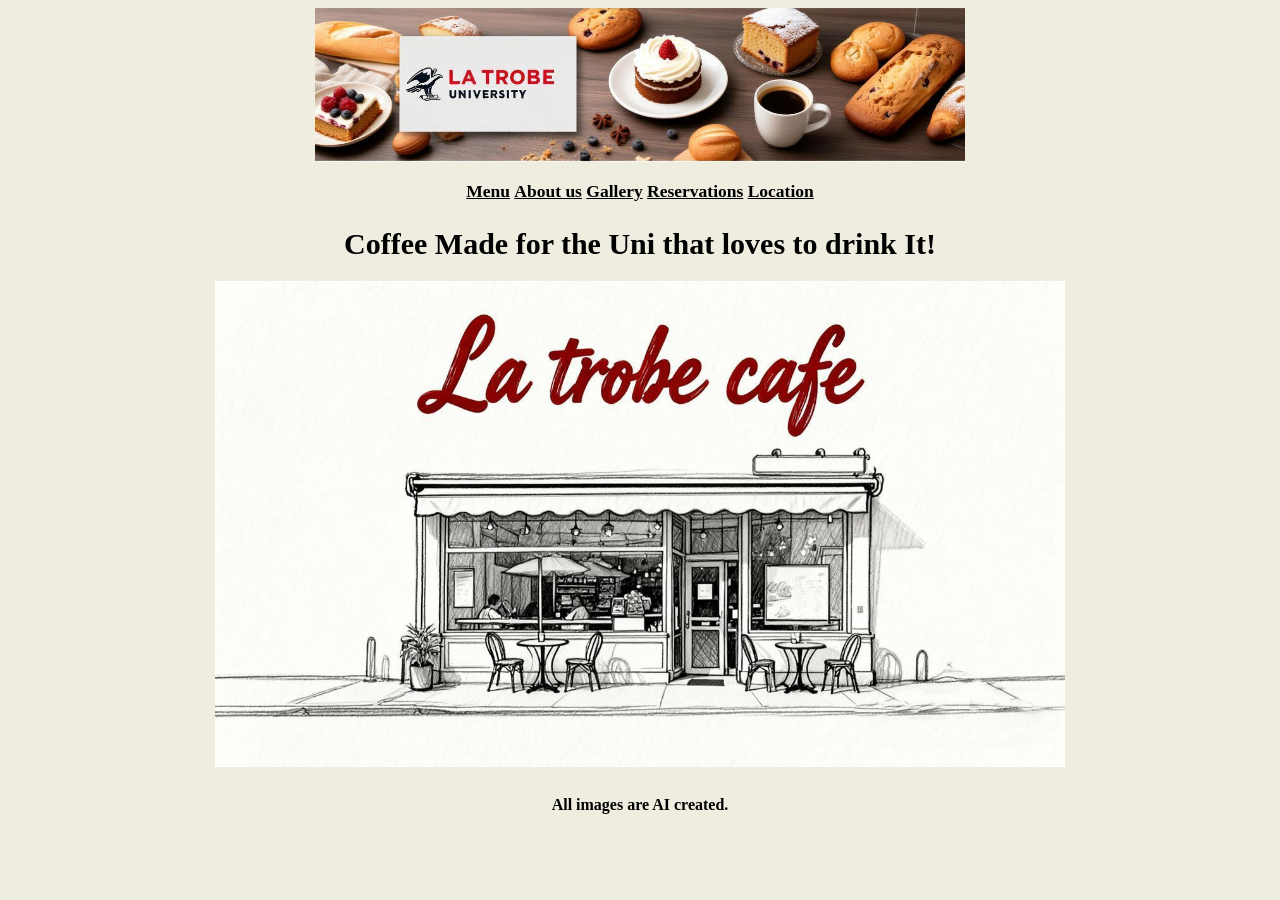
<file: index.html>
<!DOCTYPE html>


<html>
<head>
<link rel="stylesheet" href="style.css" />

</head>

<body class="body">

<div class="home_page_container">

    <div class="hpbox1"><img src="images/bannner.jpg"></div>

    <div class="hpbox2">
        <a href="menu.html">Menu</a>
        <a href="about_us.html">About us</a>
        <a href="gallery.html">Gallery</a>
        <a href="reservation.html">Reservations</a>
        <a href="location.html">Location</a>
    </div>

    <div class="hpbox3">
        <p>Coffee Made for the Uni that loves to drink It!</p>
    </div>

    <div class="hpbox4">
        <img src="images/main_image.jpg" class="home_page_image">
    </div>

    <div class="hpbox5">
        <p class="para_normal">All images are AI created.</p>
    </div>

</div>

</body>





</html>
</file>
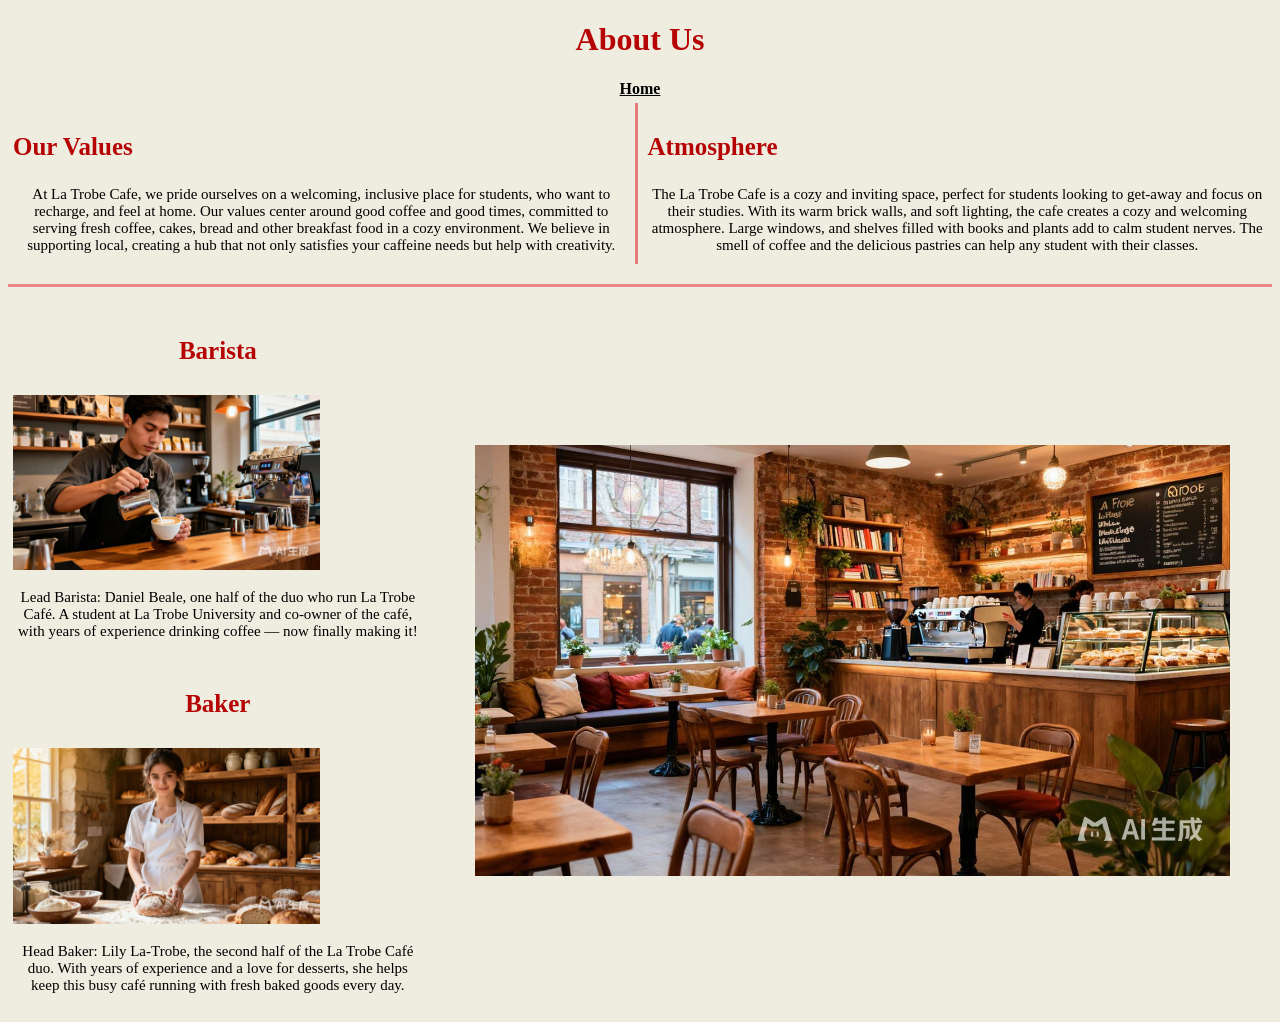
<file: about_us.html>
<!DOCTYPE html>
<html lang="en">

<head>
    <meta charset="UTF-8">
    <meta name="viewport" content="width=device-width, initial-scale=1.0">
    <title>About Us - La Trobe Café</title>
    <link rel="stylesheet" href="style.css" />
</head>

<body class="body">

    <h1 class="main_title_page">About Us</h1>

<div class="link_container">
    <a href="index.html" class="page_link">Home</a>
</div>



<div class="top-row leftrow">
    <div class="left_column abbox1">
        <h3 class="menu_text">Our Values</h3>
        <p class="abfont">
            At La Trobe Cafe, we pride ourselves on a welcoming, inclusive place for students, who want to recharge, 
            and feel at home. Our values center around good coffee and good times, committed to serving fresh coffee,
            cakes, bread and other breakfast food in a cozy environment. We believe in supporting local, creating a hub that 
            not only satisfies your caffeine needs but help with creativity. 
        </p>
    </div>
    <div class="left_column abbox1">
        <h3 class="menu_text">Atmosphere</h3>
        <p class="abfont">
            The La Trobe Cafe is a cozy and inviting space, perfect for students looking to get-away and focus on their
            studies. With its warm brick walls, and soft lighting, the cafe creates a cozy and
            welcoming atmosphere. Large windows, and shelves filled with books and plants
            add to calm student nerves. The smell of coffee and the delicious pastries can help any student with their classes.
        </p>
    </div>
</div>


<div class="middle-row leftrow">
    <div class="left_column">
        <div class="staff-card abbox1">
            <h3 class="menu_text">Barista</h3>
            <img src="images/db_latrobne.jpg"
                class="barista_image" alt="Barista Daniel Beale">
            <p class="abfont">
                Lead Barista: Daniel Beale, one half of the duo who run La Trobe Café. A student at La Trobe
                University and co-owner of the café, with years of experience drinking coffee — now finally making it!
            </p>
        </div>

        <div class="staff-card abbox1">
            <h3 class="menu_text">Baker</h3>
            <img src="images/lilly_latrobe.jpg" class="barista_image" alt="Baker Lily La-Trobe">
            <p class="abfont">
                Head Baker: Lily La-Trobe, the second half of the La Trobe Café duo. With years of experience and a
                love for desserts, she helps keep this busy café running with fresh baked goods every day.
            </p>
        </div>
    </div>
    <div class="left_column abbox2">
        <img src="images/la_trobe_cafe_interior.jpg" class="cafe_interior_image" alt="Cafe interior">
    </div>
</div>
</file>
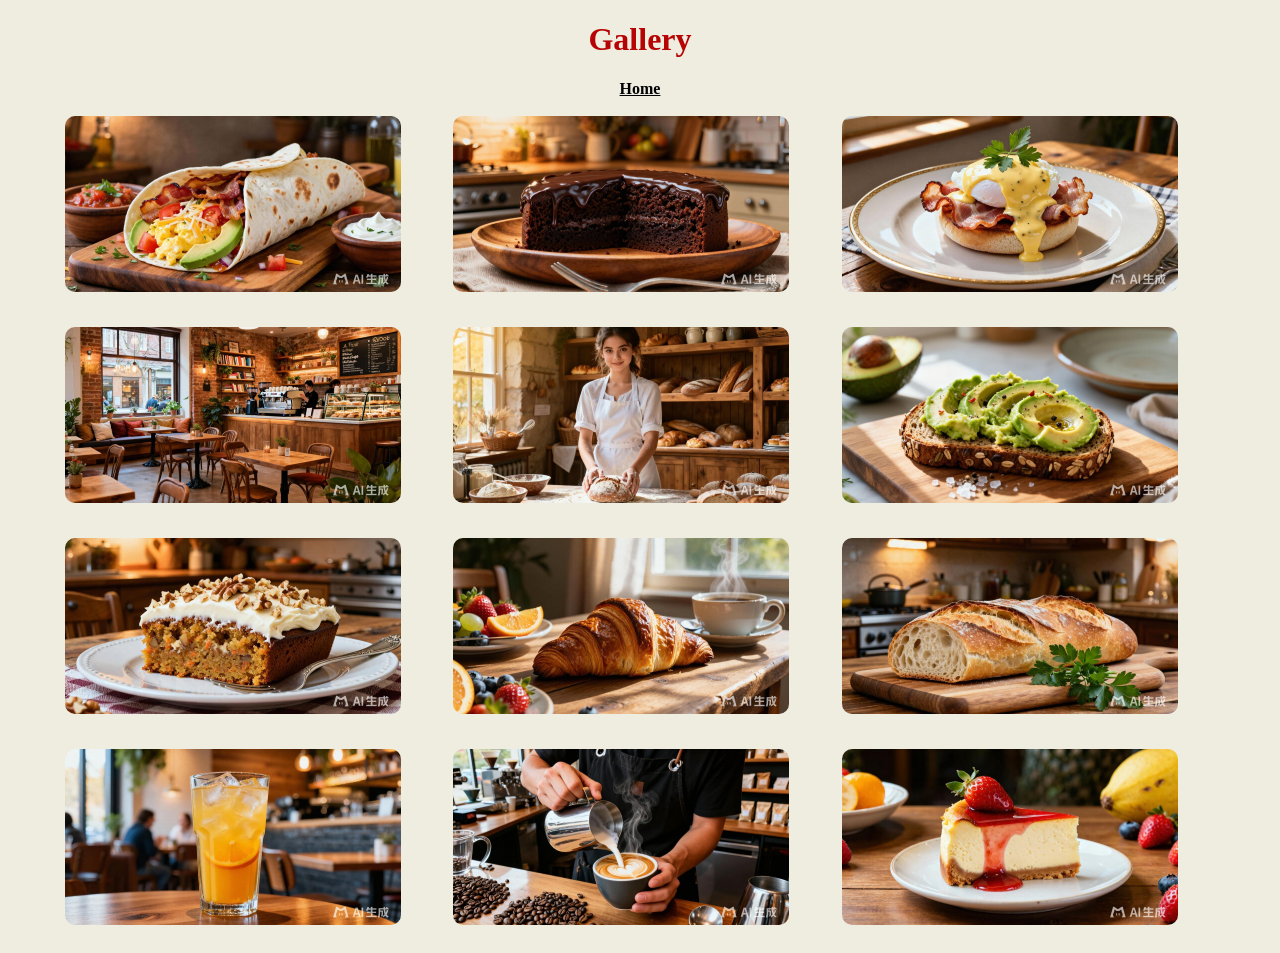
<file: gallery.html>
<!DOCTYPE html>


<html>
<head>
<link rel="stylesheet" href="style.css" />



</head>


<body class="body">





<h1 class="main_title_page">Gallery</h1>


<div class="link_container">
    <a href="index.html" class="page_link">Home</a>
</div>
<br>
  
<div class="grid-container">
  <div class="pic"><img src="images/breakfast_burrito.jpg" alt="breakfast_burrito"></div>
  <div class="pic"><img src="images/chocolate_cake.jpg" alt="chocolate_cake"></div>
  <div class="pic"><img src="images/eggs_benedict.jpg" alt="eggs_benedict"></div>
  <div class="pic"><img src="images/la_trobe_cafe_interior.jpg" alt="la_trobe_cafe_interior"></div>
  <div class="pic"><img src="images/lilly_latrobe.jpg" alt="lilly_latrobe"></div>
  <div class="pic"><img src="images/avacado_toast.jpg" alt="avacado_toast"></div>
  <div class="pic"><img src="images/carrot_cake.jpg" alt="carrot_cake"></div>
  <div class="pic"><img src="images/croissant.jpg" alt="croissant"></div>
  <div class="pic"><img src="images/baguette.jpg" alt="baguette"></div>
  <div class="pic"><img src="images/orange_juice.jpg" alt="orange_juice"></div>
  <div class="pic"><img src="images/bigcoffeepour.jpg" alt="longcat_ai_genImage1775991750825_1"></div>
  <div class="pic"><img src="images/cheesecake.jpg" alt="cheesecake"></div>
</div>




</div>














<table></table>


</body>





</html>
</file>
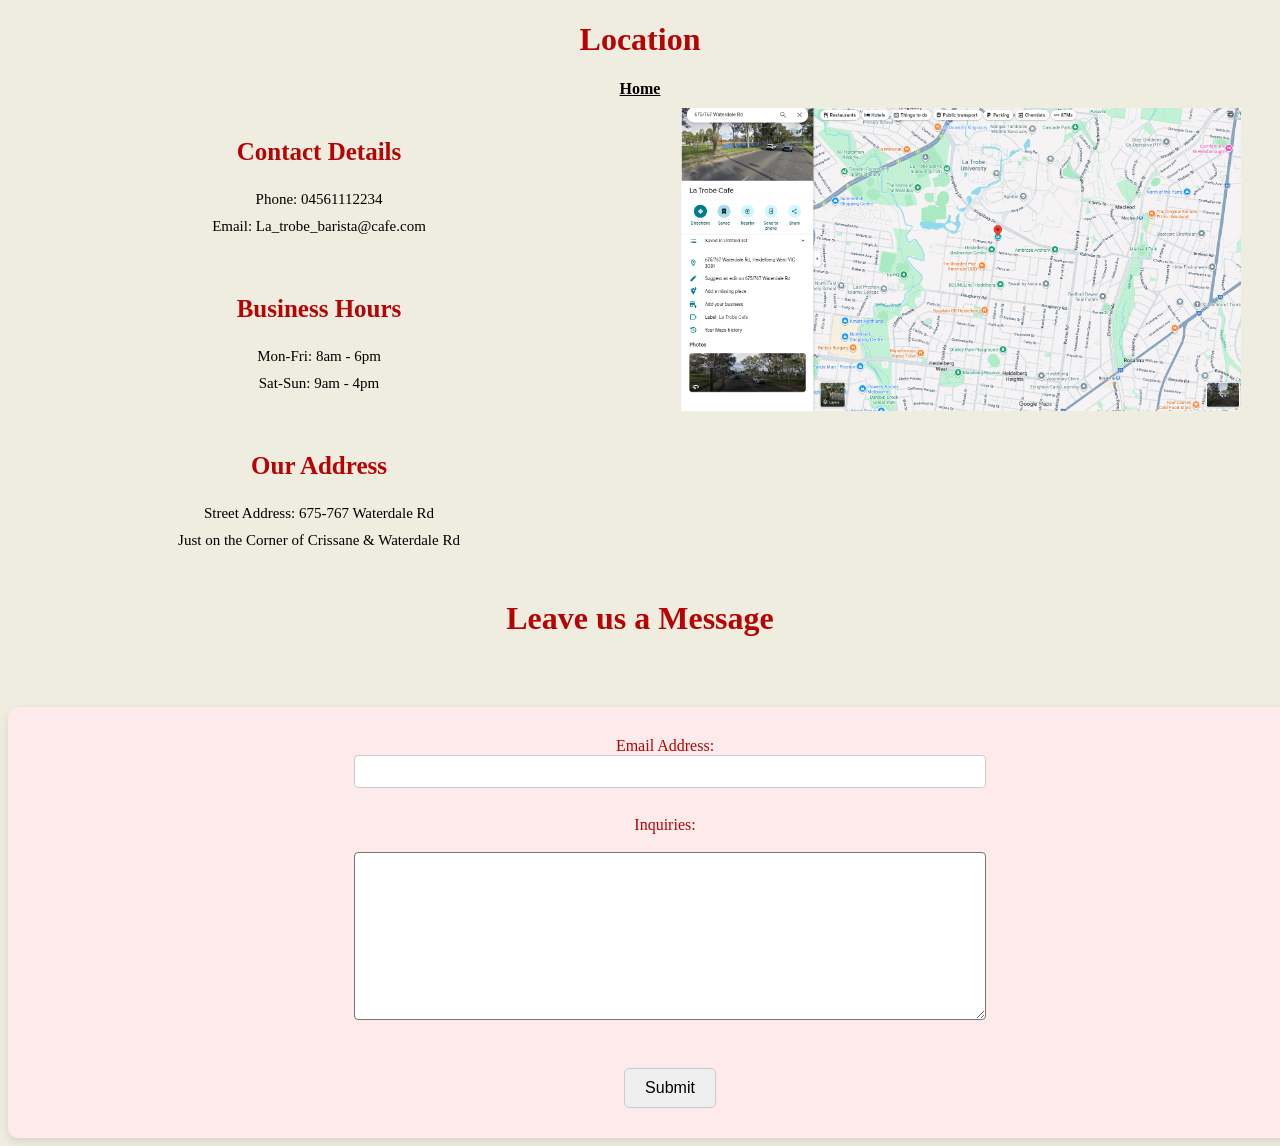
<file: location.html>
<!DOCTYPE html>


<html>
<head>
<link rel="stylesheet" href="style.css" />



</head>
<body class="body">

    <h1 class="main_title_page">Location</h1>

<div class="link_container">
    <a href="index.html" class="page_link">Home</a>
</div>

<div class="contact-row">

  <div class="contact-left_column">
    <div class="contact-box">
      <h3 class="menu_text">Contact Details</h3>
      <p class="abfont">Phone: 04561112234</p>
      <p class="abfont">Email: La_trobe_barista@cafe.com</p>
    </div>

    <div class="contact-box">
      <h3 class="menu_text">Business Hours</h3>
      <p class="abfont">Mon-Fri: 8am - 6pm</p>
      <p class="abfont">Sat-Sun: 9am - 4pm</p>
    </div>

    <div class="contact-box">
      <h3 class="menu_text">Our Address</h3>
      <p class="abfont">Street Address: 675-767 Waterdale Rd</p>
      <p class="abfont">Just on the Corner of Crissane & Waterdale Rd</p>
    </div>
  </div>

  <div class="contact-right_column">
    <div class="contact-image-box">
      <img src="images/Cafe_maps_search.png" alt="Cafe Map">
    </div>
  </div>

</div>
<h1 class="main_title_page">Leave us a Message</h1>
<br>
<form class="contact-form" action="/register" method="POST">
  <label for="email">Email Address:</label>
  <input type="text" id="email" name="email"><br>

  <label for="contact_us_text">Inquiries:</label><br>
  <textarea id="contact_us_text" name="contact_us_text" cols="30" rows="10"></textarea><br>

  <input type="submit" value="Submit">
</form>
</file>
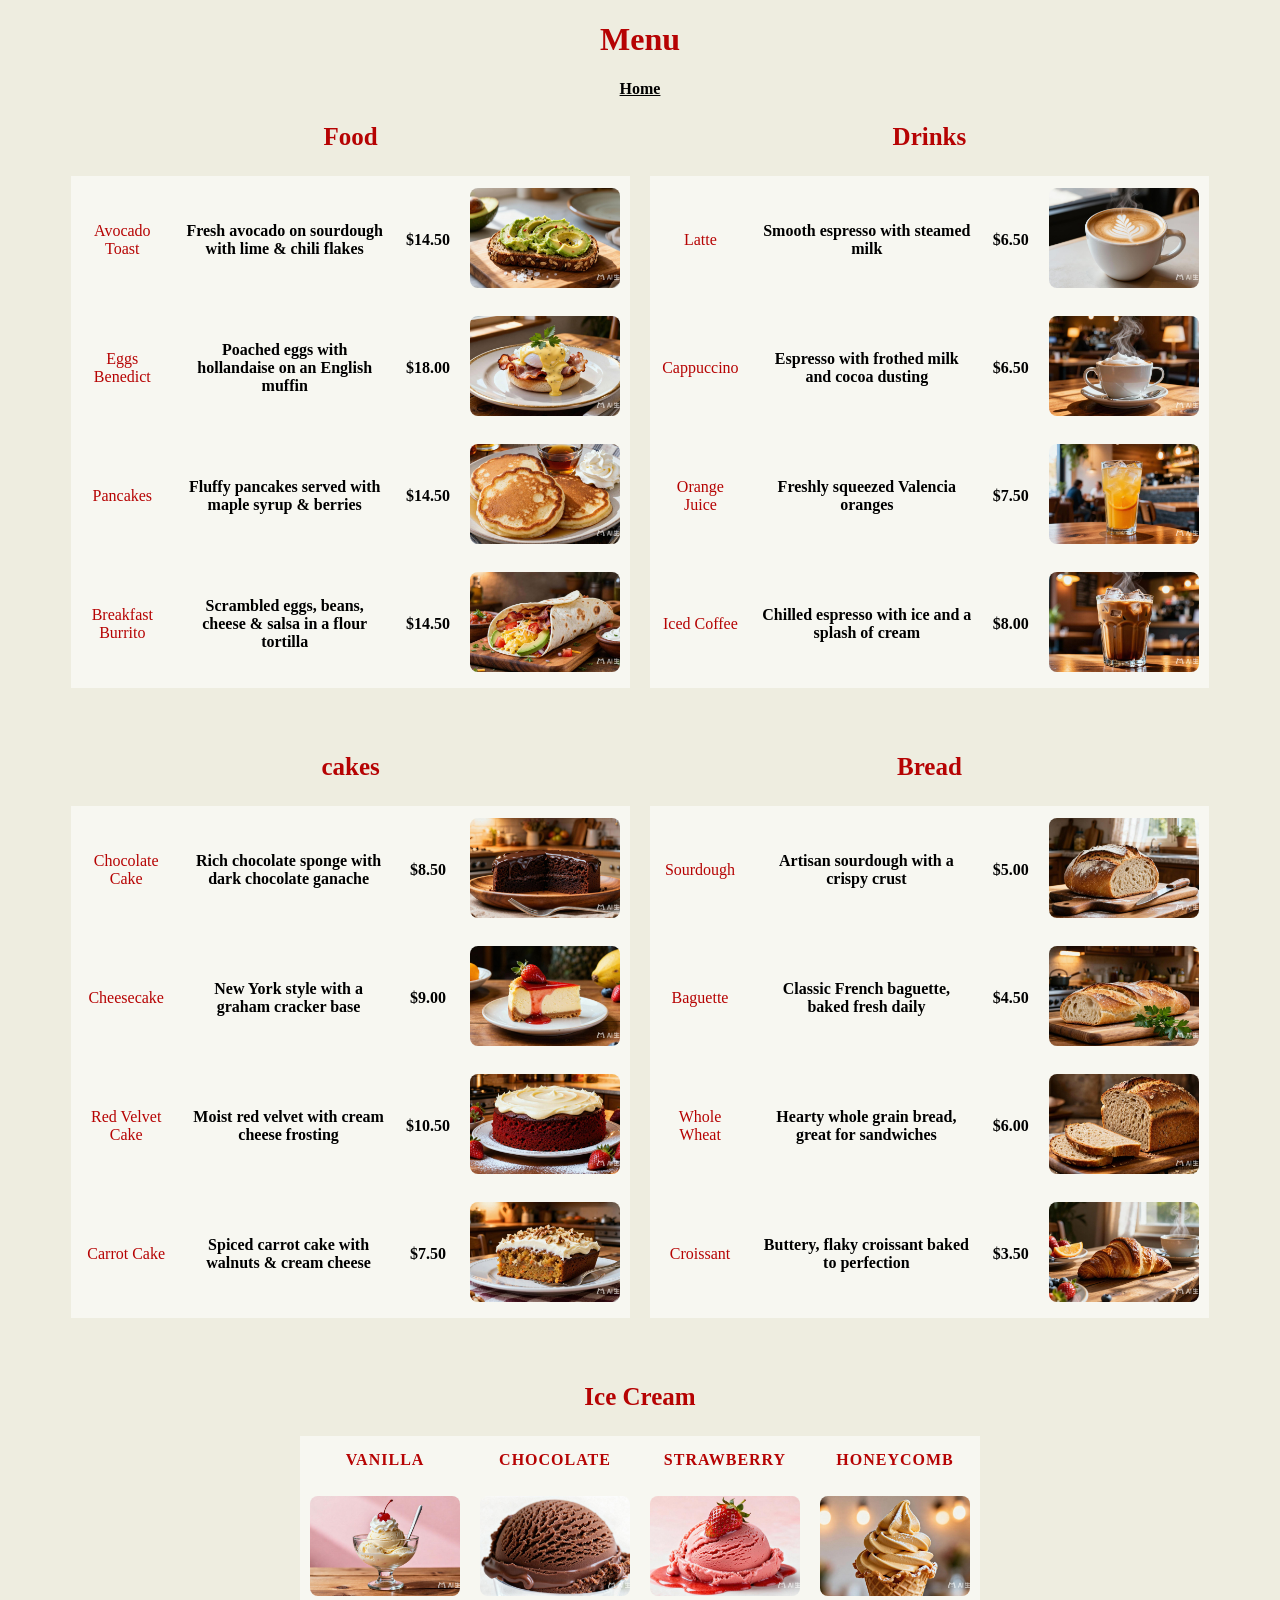
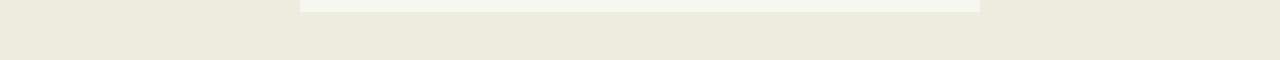
<file: menu.html>
<!DOCTYPE html>
<html>
<head>
    <link rel="stylesheet" href="style.css" />
</head>
<body class="body">

    <h1 class="main_title_page">Menu</h1>

<div class="link_container">
    <a href="index.html" class="page_link">Home</a>
</div>


<div class="container">


<div id="box1">
    <h3 class="menu_text">Food</h3>
    <table class="item_table">

        <tr>
            <td>Avocado Toast</td>
            <td class="para_normal">Fresh avocado on sourdough with lime & chili flakes</td>
            <td class="para_normal">$14.50</td>
            <td><img src="images/avacado_toast.jpg" class="menu_item_image"></td>
        </tr>

        <tr>
            <td>Eggs Benedict</td>
            <td class="para_normal">Poached eggs with hollandaise on an English muffin</td>
            <td class="para_normal">$18.00</td>
            <td><img src="images/eggs_benedict.jpg" class="menu_item_image"></td>
        </tr>

        <tr>
            <td>Pancakes</td>
            <td class="para_normal">Fluffy pancakes served with maple syrup & berries</td>
            <td class="para_normal">$14.50</td>
            <td><img src="images/pancakes.jpg" class="menu_item_image"></td>
        </tr>

        <tr>
            <td>Breakfast Burrito</td>
            <td class="para_normal">Scrambled eggs, beans, cheese & salsa in a flour tortilla</td>
            <td class="para_normal">$14.50</td>
            <td><img src="images/breakfast_burrito.jpg" class="menu_item_image"></td>
        </tr>

    </table>

</div>
<div  id="box2">
    <h3 class="menu_text">Drinks</h3>
    <table class="item_table">

        <tr>
            <td>Latte</td>
            <td class="para_normal">Smooth espresso with steamed milk</td>
            <td class="para_normal">$6.50</td>
            <td><img src="images/latte_image.jpg" class="menu_item_image"></td>
        </tr>

        <tr>
            <td>Cappuccino</td>
            <td class="para_normal">Espresso with frothed milk and cocoa dusting</td>
            <td class="para_normal">$6.50</td>
            <td><img src="images/cappuccino.jpg" class="menu_item_image"></td>
        </tr>

        <tr>
            <td>Orange Juice</td>
            <td class="para_normal">Freshly squeezed Valencia oranges</td>
            <td class="para_normal">$7.50</td>
            <td><img src="images/orange_juice.jpg" class="menu_item_image"></td>
        </tr>

        <tr>
            <td>Iced Coffee</td>
            <td class="para_normal">Chilled espresso with ice and a splash of cream</td>
            <td class="para_normal">$8.00</td>
            <td><img src="images/Iced Coffee.jpg" class="menu_item_image"></td>
        </tr>

    </table>

</div>

</div>

<div class="container">
<div id="box3">

    <h3 class="menu_text">cakes</h3>
    <table class="item_table">

        <tr>
            <td>Chocolate Cake</td>
            <td class="para_normal">Rich chocolate sponge with dark chocolate ganache</td>
            <td class="para_normal">$8.50</td>
            <td><img src="images/chocolate_cake.jpg" class="menu_item_image"></td>
        </tr>

        <tr>
            <td>Cheesecake</td>
            <td class="para_normal">New York style with a graham cracker base</td>
            <td class="para_normal">$9.00</td>
            <td><img src="images/cheesecake.jpg" class="menu_item_image"></td>
        </tr>

        <tr>
            <td>Red Velvet Cake</td>
            <td class="para_normal">Moist red velvet with cream cheese frosting</td>
            <td class="para_normal">$10.50</td>
            <td><img src="images/red_velvet.jpg" class="menu_item_image"></td>
        </tr>

        <tr>
            <td>Carrot Cake</td>
            <td class="para_normal">Spiced carrot cake with walnuts & cream cheese</td>
            <td class="para_normal">$7.50</td>
            <td><img src="images/carrot_cake.jpg" class="menu_item_image"></td>
        </tr>

    </table>
    </div>
<div  id="box4">
        <h3 class="menu_text">Bread</h3>
    <table class="item_table">

        <tr>
            <td>Sourdough</td>
            <td class="para_normal">Artisan sourdough with a crispy crust</td>
            <td class="para_normal">$5.00</td>
            <td><img src="images/sourdough.jpg" class="menu_item_image"></td>
        </tr>

        <tr>
            <td>Baguette</td>
            <td class="para_normal">Classic French baguette, baked fresh daily</td>
            <td class="para_normal">$4.50</td>
            <td><img src="images/baguette.jpg" class="menu_item_image"></td>
        </tr>

        <tr>
            <td>Whole Wheat</td>
            <td class="para_normal">Hearty whole grain bread, great for sandwiches</td>
            <td class="para_normal">$6.00</td>
            <td><img src="images/whole_wheat.jpg" class="menu_item_image"></td>
        </tr>

        <tr>
            <td>Croissant</td>
            <td class="para_normal">Buttery, flaky croissant baked to perfection</td>
            <td class="para_normal">$3.50</td>
            <td><img src="images/croissant.jpg" class="menu_item_image"></td>
        </tr>

    </table>

</div>

</div>



<div class="container3">
<div id="box5">

    <h3 class="menu_text">Ice Cream</h3>

    <table class="item_table">

        <tr>
            <th>Vanilla</th>
            <th>Chocolate</th>
            <th>Strawberry</th>
            <th>HoneyComb</th>
        </tr>

        <tr>
            <td><img src="images/ice_cream_vin.jpg" class="menu_item_image"></td>
            <td><img src="images/ice_cream_choc.jpg" class="menu_item_image"></td>
            <td><img src="images/ice_cream_straw.jpg" class="menu_item_image"></td>
            <td><img src="images/ice_cream_honey.jpg" class="menu_item_image"></td>
        </tr>

    </table>


</div>
</div>
</body>
</html>
</file>
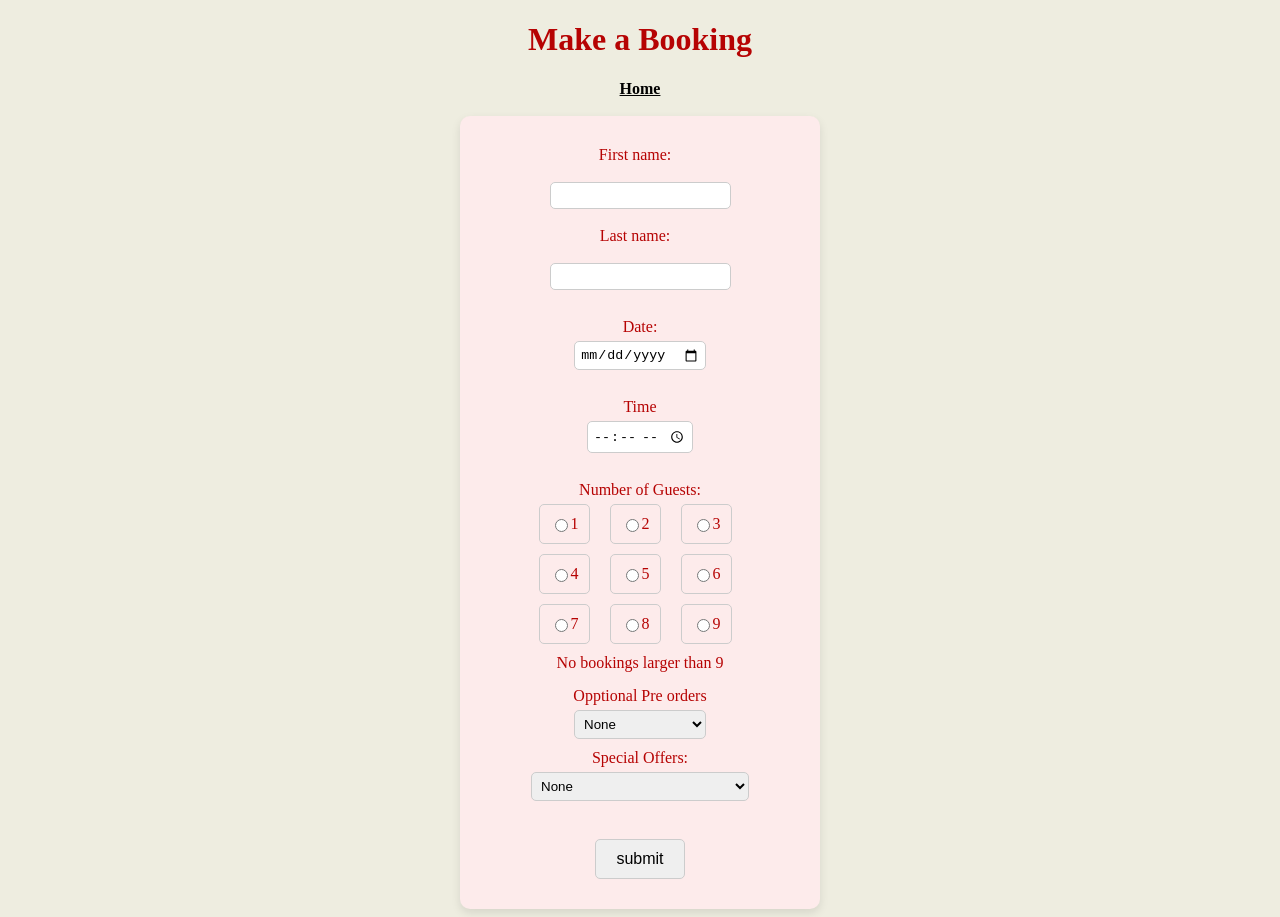
<file: reservation.html>
<!DOCTYPE html>


<html>
<head>
<link rel="stylesheet" href="style.css" />



</head>


<body class="body">


<h1 class="main_title_page">Make a Booking</h1>

<div class="link_container">
    <a href="index.html" class="page_link">Home</a>
</div>
<br>


    <form action="/register" method="POST">
    <label for="firstname">First name:</label><br>
    <input type="text" id="firstname" name="firstname"><br>
    <label for="lastname">Last name:</label><br>
    <input type="text" id="lastname" name="lastname"><br>
    <p>Date:</p>
    <input type="date" name="date" id="date"><br>
    <p>Time</p>
    <input type="time" name="time" id="time"><br>
    <div>
    <p>Number of Guests:</p>

    <div class="guest-grid">
    <label><input type="radio" name="numberG" value="1">1</label>
    <label><input type="radio" name="numberG" value="2">2</label>
    <label><input type="radio" name="numberG" value="3">3</label>
    <label><input type="radio" name="numberG" value="4">4</label>
    <label><input type="radio" name="numberG" value="5">5</label>
    <label><input type="radio" name="numberG" value="6">6</label>
    <label><input type="radio" name="numberG" value="7">7</label>
    <label><input type="radio" name="numberG" value="8">8</label>
    <label><input type="radio" name="numberG" value="9">9</label>
    </div>
    <p>No bookings larger than 9</p>
    </div>
    <p>Opptional Pre orders</p>   
        <select name="preo" id="preo" size="1">
        <option value="None">None</option>
        <option value="Chocalate Cake">Chocalate Cake</option>
        <option value="Cheese Cake">Cheese Cake</option>
        <option value="Carrot Cake">Carrot Cake</option>
        <option value="Red Velvet Cake">Red Velvet Cake</option>
            </select>   
    <p>Special Offers: </p>   
        <select name="dicount" id="discount" size="1">
        <option value="None">None</option>
        <option value="Early bird discount">Early Bird discount: before 6am</option>
        <option value="Student discount">Student discount</option>
        <option value="Staff discount">Staff discount</option>


        </select>    
        <br>
        <input type="submit" value="submit">    
</form>





</body>





</html>
</file>
<file: style.css>
body {color:rgb(182, 3, 3)}

.body{

    background-color: rgba(228, 226, 204, 0.596);
}

/* home page */

.home_page_container {
    display: flex;
    flex-direction: column;
    align-items: center;
    gap: 15px;               
}



a {font-family: Georgia, serif;
font-weight: 700;
color: black;}


.hpbox1 img {
    width: 650px;
    height: auto;
}

.hpbox4 img {
    width: 850px;
}

.home_page_image:hover{

    transform: scale(1.1); 
}


.hpbox3 {
    font-family: "Brush Script MT", cursive;
    text-align: center;
    font-size: 30px;
    font-weight: bold;
    color: black;
}


.hpbox2 {
    text-align: center;
    font-size: 17.5px;
    font-weight: bold;
    color: black;
}

.para_normal{
    color:black;
    size: 10px;
    font-weight: bold;
}




/* about us */


.barista_image{
    width: 400px;
}

/* menu page */


.menu_text{
    font-family: "Brush Script MT", cursive;
    font-size: 25px;

}

.container {
    display: flex;
    width: 100%;
    gap: 20px;
}

.container div {
    width: 50%;
    margin: 0;
}

#box1{
    margin-left: 5%;    
    text-align: center;
}

#box2{
    margin-right: 5%;
    text-align: center;
}



.container2 {
    display: flex;
    width: 100%;
    gap: 20px;
}

.container2 div {
    width: 50%;
    margin: 0;
}

#box3{
    margin-left: 5%;  
    text-align: center;  
}

#box4{
    margin-right: 5%;
    text-align: center;
}

.container3 {
    display: flex;
    justify-content: center;
    width: 100%;
}

#box5 {
    width: fit-content;
    text-align: center;
}


.link_container{
    display: flex;
    justify-content: center;
}


.main_title_page{
    display: flex;
    justify-content: center;
    font-family: "Brush Script MT", cursive;

}

/*table stuff */

.menu_item_image {
    width: 150px;
    height: 100px;
    object-fit: cover;
    border-radius: 8px;
}


.menu_item_image:hover {
    transform: scale(1.25);
}

.item_table {
    border-collapse: collapse;
    margin: 20px 0 40px 0;
    background-color: rgba(255, 255, 255, 0.562);
}

.item_table th {

    font-family: Georgia, serif;
    font-size: 16px;
    padding: 15px 10px;
    text-transform: uppercase;
    letter-spacing: 1px;
}

.item_table td {
    text-align: center;
    padding: 12px 10px;
    font-family: Georgia, serif;
    vertical-align: middle;
    border-color: #b46b58;
}

.item_table tr:hover {
    background-color: #b46b58;
    transition: background-color 0.9s ease;
    transform: scale(1.15);
}






/* Atmosphere image */

.leftrow {
    display: flex;
    flex-direction: row;
    width: 100%;
    margin: 5px 0;
    gap: 5px;
}

.left_column {
    width: 50%;
}


.abbox1 {

    padding: 5px;
    box-sizing: border-box;
    margin-bottom: 10px;   
}

.abbox2 {
    width: 100%;
    height: auto;
    display: flex;
    justify-content: center;
    align-items: center;
    
}

.abbox2 img {
    width: 90%;
    height: auto;
}

.staff-card img {
    width: 75%;
    height: auto;
    margin: 5px 0;
}

.staff-card h3{
    text-align: center;
}


.abfont{
    font-size: 15px;
    color: black;
}

.staff-card :hover{
    transform: scale(1.1); 
}

.staff-card :hover{
    transform: scale(1.1); 
}

.abbox2 :hover{
    transform: scale(1.1); 
}

.top-row .left_column:first-child {
    border-right: 3px solid rgb(230, 125, 125); 
}

.top-row {
    border-bottom: 3px solid rgb(236, 134, 134);
    padding-bottom: 10px;        
    margin-bottom: 20px;          
}


/* resevation page */


form {
    display: flex;
    flex-direction: column;
    align-items: center;
    background: rgb(253, 235, 235);
    padding: 30px;
    border-radius: 10px;
    box-shadow: 0 4px 10px rgba(0,0,0,0.1);
    width: 300px;
    margin: 0 auto; 
}

.row {
    display: flex;
    width: 100%;
    justify-content: space-between;
    margin-bottom: 15px;
}

label {
    margin-right: 10px;
}

input, select {
    flex: 1;
    padding: 5px;
    border-radius: 5px;
    border: 1px solid #ccc;
}

p {
    margin: 10px 0 5px;
    align-self: flex-start;
    text-align: center; 
}

form p {
    width: 100%;        
    text-align: center; 
    margin: 10px 0 5px; 
}

input[type="submit"] {
    margin-top: 20px;
    padding: 10px 20px;
    border-radius: 5px;
    font-size: 16px;
    cursor: pointer;
}


.guest-grid {
    display: grid;
    grid-template-columns: repeat(3, 1fr);
    gap: 10px;
    justify-items: center;
}

.guest-grid label {
    display: flex;
    justify-content: center;
    align-items: center;
    padding: 10px;
    border: 1px solid #ccc;
    border-radius: 5px;
    cursor: pointer;
}



/* Gallery */

.grid-container {
  display: grid;
  grid-template-columns: repeat(3, 1fr); 

  gap: 15px; 
  width: 91%;
  margin: 0 auto; 
}

.grid-container .pic img {
  width: 90%;
  height: 90%;
  object-fit: cover; 
  border-radius: 10px;
}

.grid-container :hover{


    transform: scale(1.1); 
}


/*location */

.contact-row {
    display: flex;
    flex-direction: row;
    width: 100%;
    gap: 20px;
    margin: 10px 0;
}

.contact-left_column {
    width: 50%;
    box-sizing: border-box;
    display: flex;
    flex-direction: column; 
}

.contact-right_column {
    width: 50%;
    box-sizing: border-box;
    display: flex;
    justify-content: center;
    align-items: flex-start;
}

.contact-left_column .contact-box,
.contact-right_column .contact-box {
    padding: 5px;
    margin-bottom: 20px;
}


.contact-image-box {
    width: 100%;
    display: flex;
    justify-content: center;
    align-items: center;
}

.contact-image-box img {
    width: 90%;
    height: auto;
    display: block;
}

.contact-form {
    width: 100%;
    margin-top: 30px;
}

.contact-form input[type="text"],
.contact-form textarea {
    width: 50%;
    padding: 8px;
    margin-bottom: 10px;
    border-radius: 4px;
    box-sizing: border-box;
}




.contact-image-box:hover {
    transform: scale(1.05);
    transition: transform 0.3s ease;
}

.abfont {
    font-size: 15px;
    color: black;
}


.contact-left_column h3,
.contact-right_column h3 {
    text-align: center; 
}
</file>
